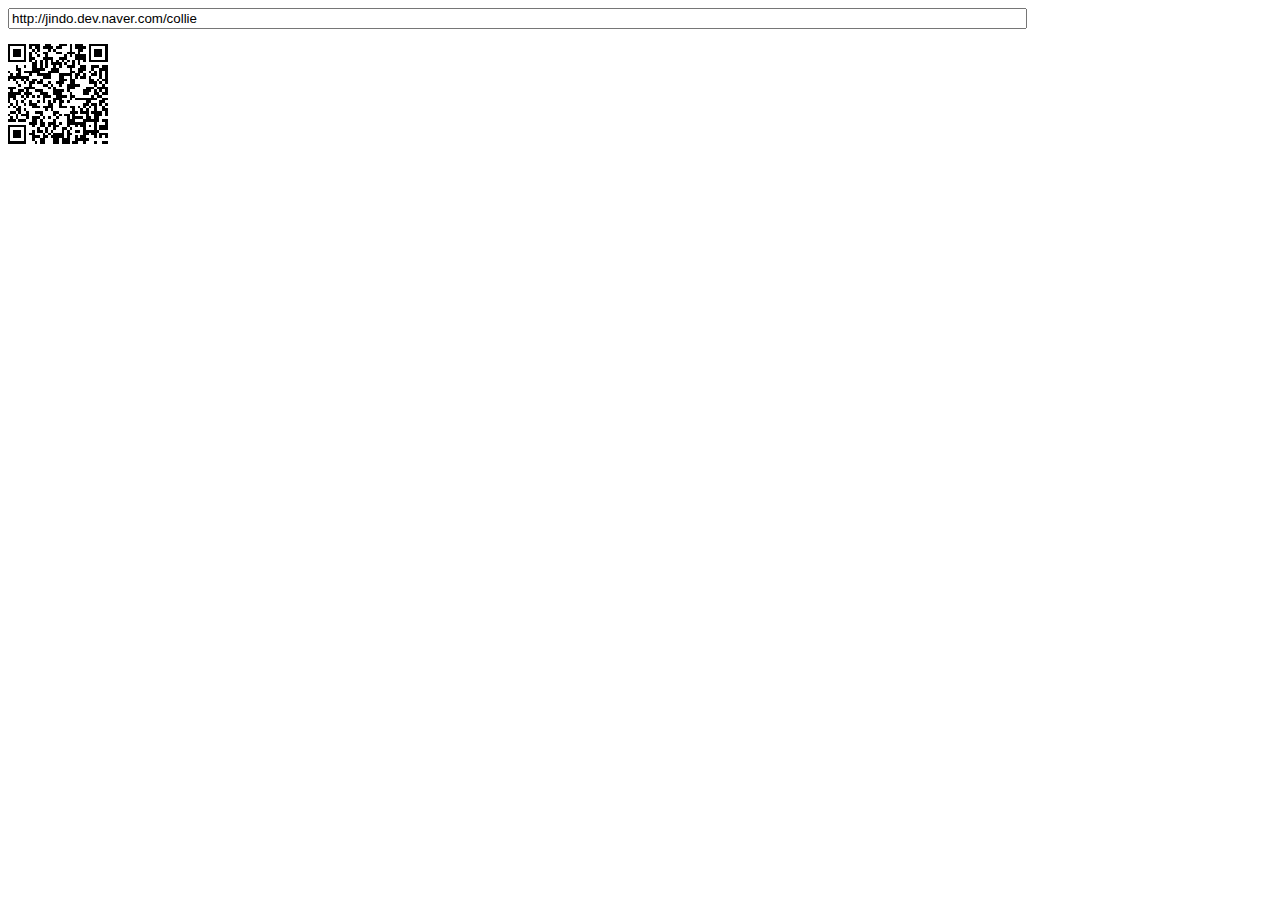
<file: IdeaBank/IdeaBank/wwwroot/lib/index.html>
<!DOCTYPE html PUBLIC "-//W3C//DTD XHTML 1.0 Transitional//EN" "http://www.w3.org/TR/xhtml1/DTD/xhtml1-transitional.dtd">
<html xmlns="http://www.w3.org/1999/xhtml" xml:lang="ko" lang="ko">
<head>
<title>Cross-Browser QRCode generator for Javascript</title>
<meta http-equiv="Content-Type" content="text/html; charset=UTF-8" />
<meta name="viewport" content="width=device-width,initial-scale=1,user-scalable=no" />
<script type="text/javascript" src="jquery.min.js"></script>
<script type="text/javascript" src="qrcode.js"></script>
</head>
<body>
<input id="text" type="text" value="http://jindo.dev.naver.com/collie" style="width:80%" /><br />
<div id="qrcode" style="width:100px; height:100px; margin-top:15px;"></div>

<script type="text/javascript">
var qrcode = new QRCode(document.getElementById("qrcode"), {
	width : 100,
	height : 100
});

function makeCode () {		
	var elText = document.getElementById("text");
	
	if (!elText.value) {
		alert("Input a text");
		elText.focus();
		return;
	}
	
	qrcode.makeCode(elText.value);
}

makeCode();

$("#text").
	on("blur", function () {
		makeCode();
	}).
	on("keydown", function (e) {
		if (e.keyCode == 13) {
			makeCode();
		}
	});
</script>
</body>
</file>
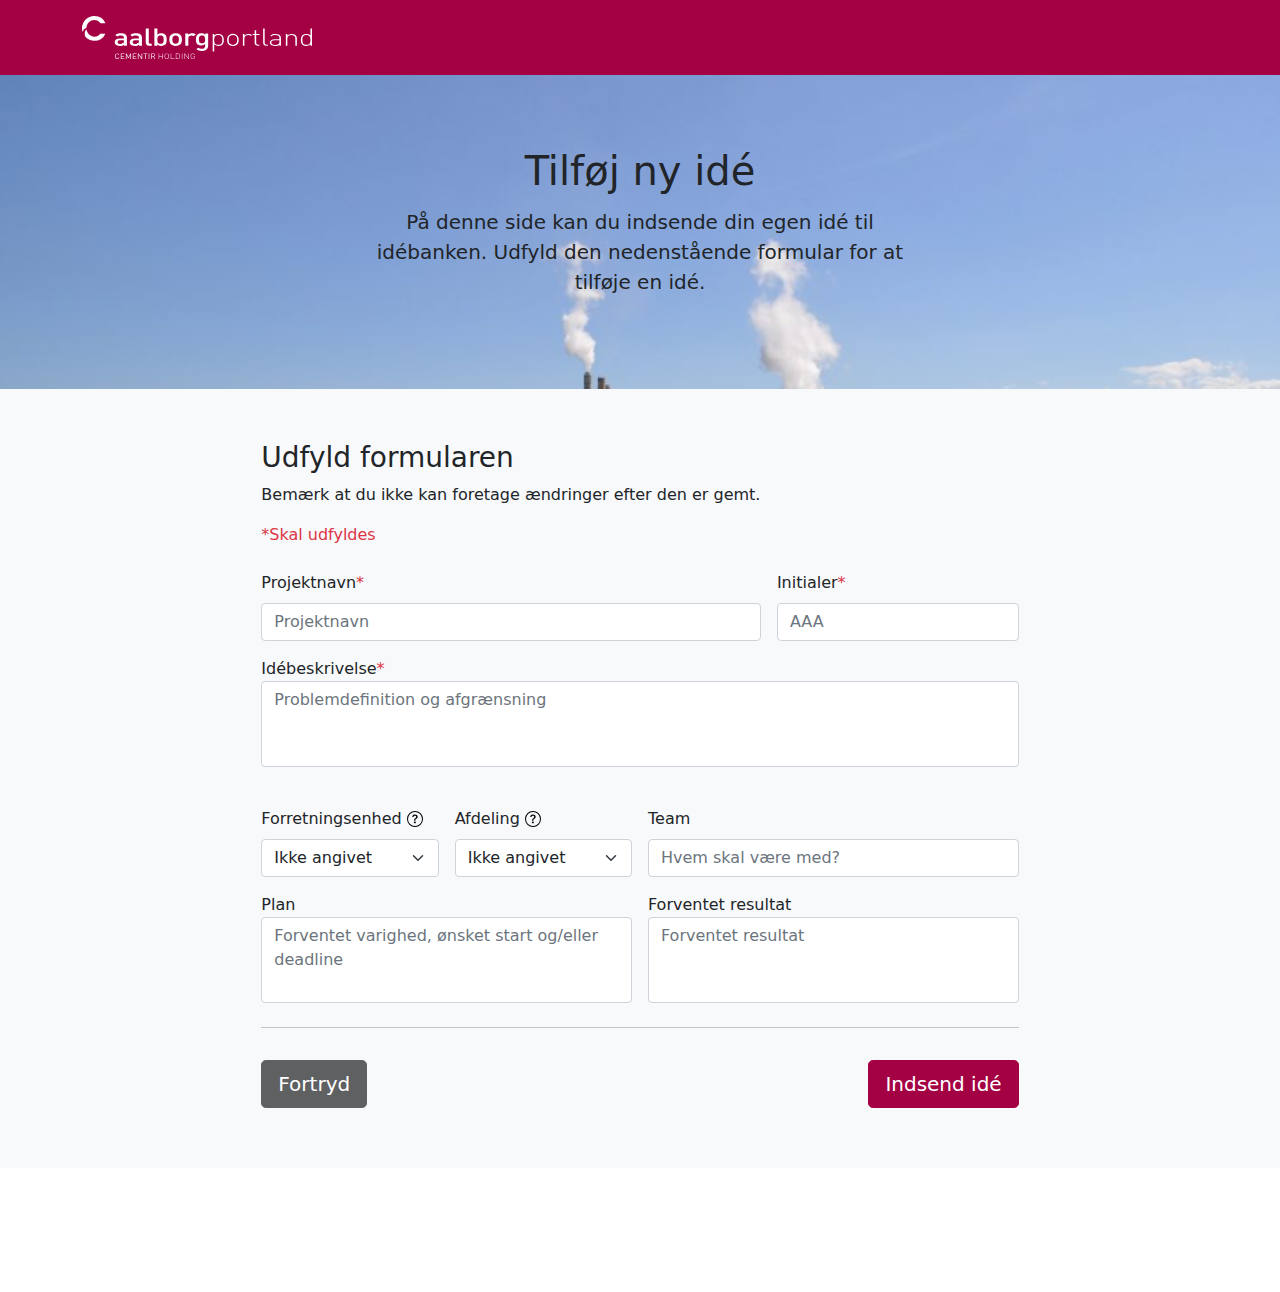
<file: Html markup/submitIdeaPage.html>
<!DOCTYPE html>
<html lang="en">

<head>
    <meta charset="UTF-8">
    <meta http-equiv="X-UA-Compatible" content="IE=edge">
    <meta name="viewport" content="width=device-width, initial-scale=1.0">
    <title>Tilføj ny idé</title>
    <link rel="stylesheet" href="bootstrap/css/bootstrap.css">
    <link rel="stylesheet" href="css/main.css">
    <meta name="theme-color" content="#a40044">
</head>

<body>
    <header class="p-3 shadow bg-primary text-white">
        <div class="container">
            <div class="d-flex justify-content-between">
                <a href="index.html"><svg style="fill: white;" width="230" xmlns="http://www.w3.org/2000/svg"
                        viewBox="0 0 386.87 72.25">
                        <path class="c-logo"
                            d="M20.7,34.7c-6.58,0-12.41-5.57-13.2-12.38-4.11,4.47-2.87,9.92-1.88,12.54a20.71,20.71,0,0,0,15.24,6.76A20.31,20.31,0,0,0,39.35,29.67h-8.6C29,31.56,26.05,34.7,20.7,34.7Z">
                        </path>
                        <path class="c-logo"
                            d="M7.43,19.88c0.46-7.55,6.75-13,13-13,4.43,0,7.84,2,10.7,5.3h8.43A20.54,20.54,0,0,0,20.7,0,20.83,20.83,0,0,0,0,20.65a20.59,20.59,0,0,0,.94,6.17A10.59,10.59,0,0,1,7.43,19.88Z">
                        </path>
                        <path
                            d="M59.34,72.24a3.73,3.73,0,0,1-2.54-.94c-0.94-.85-0.94-1.74-0.94-3.66s0-2.81.94-3.66A3.73,3.73,0,0,1,59.34,63a3.27,3.27,0,0,1,3.45,2.69H61.7a2.29,2.29,0,0,0-2.36-1.83,2.51,2.51,0,0,0-1.72.64c-0.63.58-.7,1.2-0.7,3.1s0.07,2.52.7,3.1a2.52,2.52,0,0,0,1.72.63,2.32,2.32,0,0,0,2.39-1.83h1.06A3.27,3.27,0,0,1,59.34,72.24Z">
                        </path>
                        <path d="M65.3,72.17v-9h6.17V64H66.36v3.19h4.35V68H66.36V71.3h5.11v0.87H65.3Z"></path>
                        <path
                            d="M81.29,72.17V65.29l-2.72,5.45H77.67L74.9,65.29v6.87H73.84v-9H74.9l3.24,6.41,3.15-6.41h1.06v9H81.29Z">
                        </path>
                        <path d="M85.4,72.17v-9h6.17V64H86.46v3.19h4.35V68H86.46V71.3h5.11v0.87H85.4Z"></path>
                        <path d="M100.28,72.17L95,64.91v7.25H93.94v-9h1l5.28,7.23V63.12h1.06v9h-1Z"></path>
                        <path d="M107.24,64v8.18h-1.06V64h-2.87V63.12h6.81V64h-2.87Z"></path>
                        <path d="M112.14,72.17v-9h1.06v9h-1.06Z"></path>
                        <path
                            d="M122,72.17l-2.26-4H117.3v4h-1.06v-9h3.81c1.73,0,2.94,1,2.94,2.51a2.42,2.42,0,0,1-2.16,2.43l2.36,4.1H122ZM120,64H117.3V67.3H120c1.16,0,2-.55,2-1.65A1.7,1.7,0,0,0,120,64Z">
                        </path>
                        <path d="M135.18,72.17V68h-5.44v4.2H129V63.25h0.79v4.12h5.44V63.25H136v8.92h-0.79Z"></path>
                        <path
                            d="M145.2,71.33a4.18,4.18,0,0,1-5.22,0c-1-.82-1-1.6-1-3.62s0-2.81,1-3.62a4.18,4.18,0,0,1,5.22,0c1,0.81,1,1.6,1,3.62S146.16,70.52,145.2,71.33Zm-0.63-6.87a3.19,3.19,0,0,0-4,0c-0.75.64-.8,1.33-0.8,3.24s0.06,2.61.8,3.25a3.18,3.18,0,0,0,4,0c0.75-.64.81-1.33,0.81-3.25S145.32,65.1,144.57,64.46Z">
                        </path>
                        <path d="M149.21,72.17V63.25H150v8.32h5.54v0.6h-6.34Z"></path>
                        <path
                            d="M163.93,71.36a4,4,0,0,1-2.61.81h-3.5V63.25h3.5a4,4,0,0,1,2.61.81c1.06,0.9,1,2.32,1,3.52S165,70.45,163.93,71.36Zm-0.56-6.82a3.31,3.31,0,0,0-2.24-.69h-2.52v7.72h2.52a3.33,3.33,0,0,0,2.24-.69c0.84-.73.78-2.31,0.78-3.3S164.21,65.27,163.37,64.54Z">
                        </path>
                        <path d="M168,72.17V63.25h0.79v8.92H168Z"></path>
                        <path d="M179,72.17l-6-7.76v7.76h-0.79V63.25H173L179,71V63.25h0.79v8.92H179Z"></path>
                        <path
                            d="M189.19,71.22a4.17,4.17,0,0,1-5.35.12c-1-.82-1-1.6-1-3.62s0-2.81,1-3.62a4,4,0,0,1,2.61-.91A3.4,3.4,0,0,1,190,65.78h-0.79a2.69,2.69,0,0,0-2.77-2,3,3,0,0,0-2,.69c-0.75.64-.81,1.33-0.81,3.24s0.06,2.61.81,3.25a3.17,3.17,0,0,0,4.15-.18,2.32,2.32,0,0,0,.63-1.76v-0.8h-2.8v-0.6H190v1.45A2.66,2.66,0,0,1,189.19,71.22Z">
                        </path>
                        <path
                            d="M70.58,50.15V48.26c-1.85,1.52-3.6,2.13-6.75,2.13s-5.25-.62-6.8-1.89A5.77,5.77,0,0,1,55,44c0-3.48,3-6,8.75-6h6.7V36.58c0-2.62-1.6-3.89-5.55-3.89-2.8,0-4.15.53-5.55,2L56,32.11c2.4-2.3,4.9-3,9.1-3,7,0,10.45,2.42,10.45,7.13v13.9h-5ZM70.48,41h-6c-3,0-4.55,1.11-4.55,3s1.45,3,4.65,3c2,0,3.4-.12,4.75-1.19a3.7,3.7,0,0,0,1.1-3.08V41Z">
                        </path>
                        <path
                            d="M95.83,50.15V48.26c-1.85,1.52-3.6,2.13-6.75,2.13s-5.25-.62-6.8-1.89a5.77,5.77,0,0,1-2-4.47c0-3.48,3-6,8.75-6h6.7V36.58c0-2.62-1.6-3.89-5.55-3.89-2.8,0-4.15.53-5.55,2l-3.35-2.58c2.4-2.3,4.9-3,9.1-3,7,0,10.45,2.42,10.45,7.13v13.9h-5ZM95.73,41h-6c-3,0-4.55,1.11-4.55,3s1.45,3,4.65,3c2,0,3.4-.12,4.75-1.19a3.7,3.7,0,0,0,1.1-3.08V41Z">
                        </path>
                        <path
                            d="M114.23,50.15c-4.8,0-7-2.67-7-5.74V21h5.1V44.16c0,1.6.7,2.42,2.75,2.42h2.25v3.57h-3.15Z">
                        </path>
                        <path
                            d="M139.63,48.55a10,10,0,0,1-6.2,1.84,8.62,8.62,0,0,1-6.7-2.46v2.21h-5V21h5.1v10.5c1.85-1.8,4-2.34,6.65-2.34A9.81,9.81,0,0,1,139.63,31c2.55,2.09,2.85,5.62,2.85,8.77S142.18,46.46,139.63,48.55Zm-7.5-15.7c-4.6,0-5.3,3.2-5.3,6.89s0.7,6.93,5.3,6.93,5.25-3.24,5.25-6.93S136.73,32.85,132.13,32.85Z">
                        </path>
                        <path
                            d="M165.08,47.93a11.51,11.51,0,0,1-7.6,2.46,11.36,11.36,0,0,1-7.55-2.46c-2.4-2-3-4.67-3-8.2s0.6-6.11,3-8.16a11.36,11.36,0,0,1,7.55-2.46,11.51,11.51,0,0,1,7.6,2.46c2.4,2,3,4.67,3,8.16S167.48,45.88,165.08,47.93ZM161.23,34a5.83,5.83,0,0,0-3.75-1.19,5.69,5.69,0,0,0-3.7,1.19c-1.55,1.27-1.75,3.44-1.75,5.7s0.2,4.43,1.75,5.7a5.71,5.71,0,0,0,3.7,1.23,5.85,5.85,0,0,0,3.75-1.23c1.55-1.27,1.75-3.44,1.75-5.7S162.78,35.31,161.23,34Z">
                        </path>
                        <path
                            d="M187.68,34.24a5.2,5.2,0,0,0-3.8-1.39c-2.75,0-5.05,1.8-5.05,4.67V50.15h-5.1V29.36h5v2.25c1.3-1.48,3.9-2.5,6.75-2.5a8.83,8.83,0,0,1,6.05,2Z">
                        </path>
                        <path
                            d="M201.32,58.8c-3.85,0-6.3-.74-9-2.75l3.25-2.67a8,8,0,0,0,5.5,1.84c4.3,0,6-2.5,6-5.29V47.28a8.66,8.66,0,0,1-6.55,2.38,9.5,9.5,0,0,1-6.05-1.84c-2.45-2-2.85-4.92-2.85-8.45s0.4-6.44,2.85-8.45a9.65,9.65,0,0,1,6.1-1.8,8.57,8.57,0,0,1,6.65,2.46V29.36h5V50C212.17,55.11,208.07,58.8,201.32,58.8Zm0.6-26c-4.6,0-5.2,3.24-5.2,6.52s0.6,6.52,5.2,6.52,5.15-3.24,5.15-6.52S206.52,32.85,201.92,32.85Z">
                        </path>
                        <path
                            d="M235.42,48.67a9.58,9.58,0,0,1-5.9,1.72c-2.7,0-5-.49-7.15-2.79v12h-2.55V30.39h2.55v2.54c2.1-2.3,4.45-2.79,7.15-2.79a9.58,9.58,0,0,1,5.9,1.72c2.45,2,3.1,5.29,3.1,8.41S237.87,46.66,235.42,48.67ZM229.17,32c-5.9,0-6.8,4.18-6.8,8.28s0.9,8.28,6.8,8.28,6.8-4.18,6.8-8.28S235.07,32,229.17,32Z">
                        </path>
                        <path
                            d="M260.57,48.22a11.42,11.42,0,0,1-13.4,0c-2.55-2.09-3-5.12-3-8s0.45-5.86,3-8a11.42,11.42,0,0,1,13.4,0c2.55,2.09,3,5.13,3,8S263.12,46.13,260.57,48.22Zm-1.7-14.56a8.28,8.28,0,0,0-10,0c-2,1.64-2.15,4.31-2.15,6.6s0.15,5,2.15,6.6a8.28,8.28,0,0,0,10,0c2-1.64,2.15-4.3,2.15-6.6S260.87,35.31,258.87,33.67Z">
                        </path>
                        <path
                            d="M284.17,33.54A6.16,6.16,0,0,0,279.62,32c-4.15,0-6.45,2.79-6.45,6V50.15h-2.55V30.39h2.55V33c1.4-1.85,4.2-2.87,7.05-2.87A8.48,8.48,0,0,1,286,32Z">
                        </path>
                        <path
                            d="M296.22,50.15c-3.8,0-5.8-2.17-5.8-5.17v-13h-3.3V30.39h3.3V24.07H293v6.31h5.45v1.56H293V45c0,2,1.15,3.28,3.7,3.28h1.75v1.84h-2.2Z">
                        </path>
                        <path
                            d="M310.52,50.15c-3.9,0-5.8-2-5.8-5.12V21h2.55V45c0,2.21.85,3.32,3.7,3.32h1.75v1.84h-2.2Z">
                        </path>
                        <path
                            d="M332.07,50.15v-2c-2,1.68-4,2.21-7.35,2.21s-5.55-.49-7.1-1.8a5.12,5.12,0,0,1-1.75-3.85c0-3.61,3.15-5.7,8.4-5.7h7.8V36.82c0-3.16-1.9-4.84-6.8-4.84-3.4,0-5.15.7-6.65,2.5l-1.85-1.31c2-2.34,4.6-3,8.5-3,6.35,0,9.35,2.34,9.35,6.48V50.15h-2.55Zm0-9.43h-7.5c-4.15,0-6.15,1.35-6.15,4s2,3.85,6.3,3.85c2.2,0,4.3-.16,6-1.52,0.9-.7,1.35-1.93,1.35-3.77V40.72Z">
                        </path>
                        <path
                            d="M358.87,50.15V37.89c0-3.81-2.35-5.9-6.65-5.9s-6.8,2.17-6.8,5.9V50.15h-2.55V30.39h2.55v2.34a9.9,9.9,0,0,1,7.1-2.58,10.07,10.07,0,0,1,6.4,1.89,6.75,6.75,0,0,1,2.5,5.49V50.15h-2.55Z">
                        </path>
                        <path
                            d="M384.32,50.15V47.61c-2.1,2.3-4.45,2.79-7.15,2.79a9.58,9.58,0,0,1-5.9-1.72c-2.45-2-3.1-5.29-3.1-8.41s0.65-6.4,3.1-8.41a9.57,9.57,0,0,1,5.9-1.72c2.7,0,5,.49,7.15,2.79V21h2.55V50.15h-2.55ZM377.51,32c-5.9,0-6.8,4.18-6.8,8.28s0.9,8.28,6.8,8.28,6.8-4.18,6.8-8.28S383.41,32,377.51,32Z">
                        </path>
                    </svg></a>
            </div>
        </div>
    </header>
    <main class="bgImg">
        <section class="py-4 text-center container">
            <div class="row py-lg-5">
                <div class="col-lg-6 col-md-6 mx-auto">
                    <h1 class="fw-light">Tilføj ny idé</h1>
                    <p class="fs-5 py-1">
                        På denne side kan du indsende din egen idé til idébanken.
                        Udfyld den nedenstående formular for at tilføje en idé.
                    </p>
                </div>
            </div>
        </section>

        <section class="p-5 bg-light">
            <div class="container col-lg-8 mx-auto p-3 py-1">
                <h3>Udfyld formularen</h3>
                <p>Bemærk at du ikke kan foretage ændringer efter den er gemt.</p>
                <p class="mb-4 text-danger">*Skal udfyldes</p>
                <div class="row g-5">
                    <form class="needs-validation" novalidate>
                        <div class="row g-3">
                            <div class="col-sm-8">
                                <label for="projectName" class="form-label">Projektnavn<label
                                        class="text-danger">*</label></label>
                                <div class="input-group has-validation">
                                    <input type="text" class="form-control" id="projectName" placeholder="Projektnavn"
                                        required>
                                    <div class="invalid-feedback">Projektnavn er obligatorisk.</div>
                                </div>
                            </div>

                            <div class="col-sm-4">
                                <label for="initials" class="form-label">Initialer<label class="text-danger">*</label>
                                </label>
                                <div class="input-group has-validation">
                                    <input type="text" class="form-control" id="initials" placeholder="AAA">
                                    <div class="invalid-feedback">Initialer er noget værre noget.</div>
                                </div>
                            </div>

                            <div class="col-12 mb-4">
                                <div class="form-group">
                                    <label for="exampleFormControlTextarea1">Idébeskrivelse<label class="text-danger">*</label>
                                    </label>
                                    <textarea class="form-control" id="ideaDescription" rows="3"
                                        placeholder="Problemdefinition og afgrænsning"></textarea>
                                </div>
                            </div>
                            <div class="col-md-3">
                                <div title="Den forretningsenhed som idéen vedrører">
                                    <label for="businessUnit" class="form-label">Forretningsenhed</label>
                                    <img src="svg/question-circle.svg">
                                </div>
                                <select class="form-select" id="businessUnit" required>
                                    <option value="" selected class="text-muted">Ikke angivet</option>
                                    <option value="">Aalborg Portland</option>
                                    <option value="">Unicon DK</option>
                                    <option value="">Unicon NO</option>
                                    <option value="">Kudsk & Dahl</option>
                                </select>
                                <div class="invalid-feedback">
                                    Vælg venligst en forretningsenhed.
                                </div>
                            </div>
                            <div class="col-md-3">
                                <div data-bs-toggle="tooltip" title="" data-bs-original-ti>
                                    <label for="department" class="form-label">Afdeling</label> 
                                    <img src="svg/question-circle.svg">
                                </div>
                                <select class="form-select" id="department">                                
                                    <option value="" selected class="text-muted">Ikke angivet</option>
                                    <option>Salg</option>
                                    <option>SCM</option>
                                    <option>Produktion</option>
                                    <option>Vedligehold</option>
                                    <option>Finans</option>
                                    <option>HR</option>
                                    <option>PMO & Transformation</option>
                                </select>
                                <div class="invalid-feedback">
                                    Vælg venligst en afdeling
                                </div>
                            </div>  
                            <div class="col-md-6">
                                <label for="initials" class="form-label">Team</label>
                                <div class="input-group has-validation">
                                    <input type="text" class="form-control" id="initials"
                                        placeholder="Hvem skal være med?">
                                    <div class="invalid-feedback">Initialer er noget værre noget.</div>
                                </div>
                            </div>
                            <div class="col-md-6">
                                <div class="form-group">
                                    <label for="exampleFormControlTextarea1">Plan</label>
                                    <textarea class="form-control" id="ideaDescription" rows="3"
                                        placeholder="Forventet varighed, ønsket start og/eller deadline"></textarea>
                                </div>
                            </div>
                            <div class="col-md-6">
                                <div class="form-group">
                                    <label for="exampleFormControlTextarea1">Forventet resultat</label>
                                    <textarea class="form-control" id="ideaDescription" rows="3"
                                        placeholder="Forventet resultat"></textarea>
                                </div>
                            </div>
                                                
                        </div>
                        <hr class="my-4">
                        <div class="d-flex justify-content-between">
                            <a href="index.html" class="btn my-2 btn-secondary btn-lg" type="button">Fortryd</a>
                            <button class="my-2 btn btn-primary btn-lg" type="submit">Indsend idé</button>
                        </div>
                    </form>
                </div>
            </div>
        </section>
    </main>

    <footer class="py-5 bgImg text-muted text-center text-small">
        <p class="mb-1 text-white">&copy;
            <script type="text/javascript">document.write(new Date().getFullYear());</script>
        </p>
    </footer>
    </div>
</body>
<script src="bootstrap/js/bootstrap.js"></script>

</html>
</file>
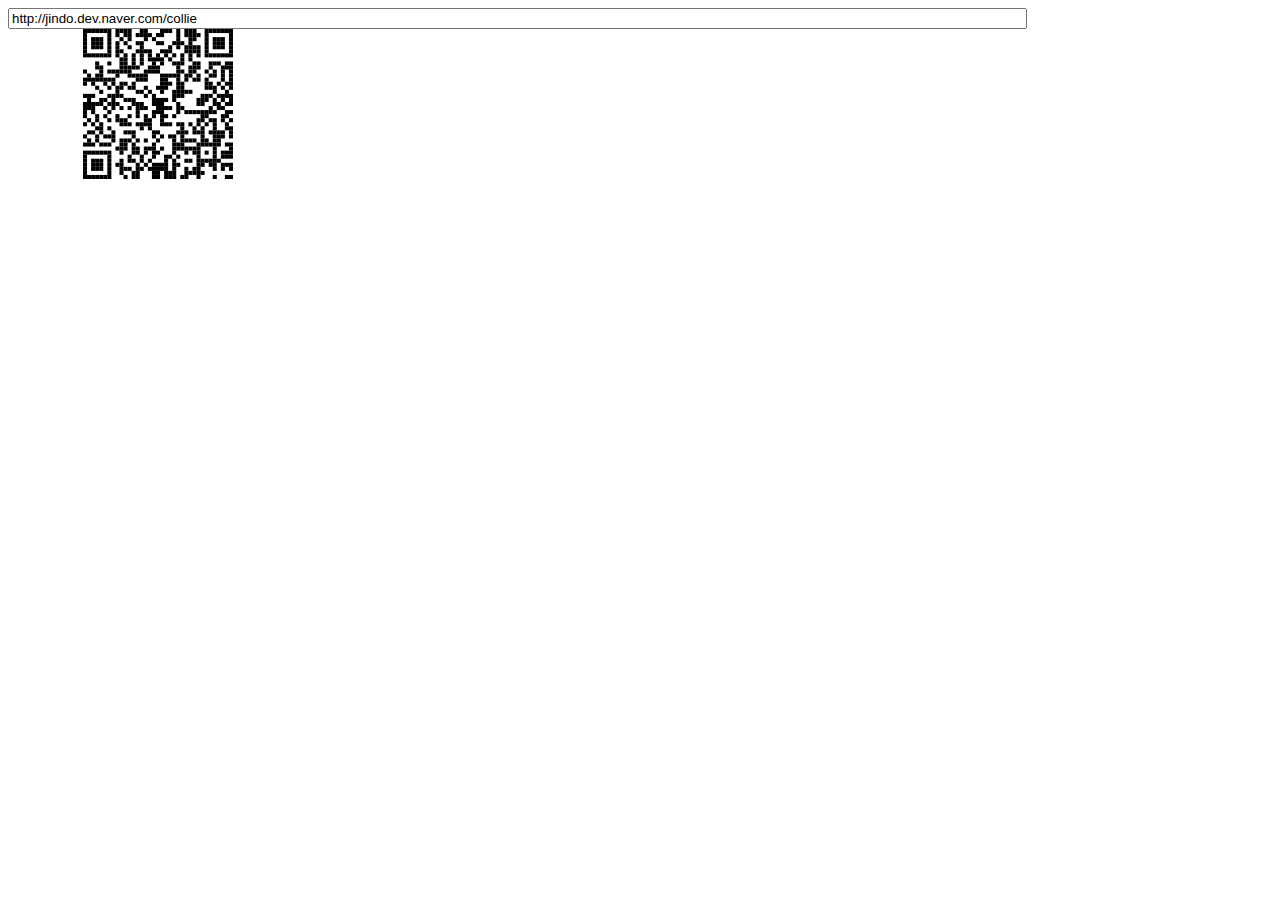
<file: IdeaBank/IdeaBank/wwwroot/lib/index-svg.html>
<!DOCTYPE html PUBLIC "-//W3C//DTD XHTML 1.0 Transitional//EN" "http://www.w3.org/TR/xhtml1/DTD/xhtml1-transitional.dtd">
<html xmlns="http://www.w3.org/1999/xhtml" xml:lang="ko" lang="ko">
  <head>
    <title>Cross-Browser QRCode generator for Javascript</title>
    <meta http-equiv="Content-Type" content="text/html; charset=UTF-8" />
    <meta name="viewport" content="width=device-width,initial-scale=1,user-scalable=no" />
    <script type="text/javascript" src="jquery.min.js"></script>
    <script type="text/javascript" src="qrcode.js"></script>
  </head>
  <body>
  <input id="text" type="text" value="http://jindo.dev.naver.com/collie" style="width:80%" />
  <svg xmlns="http://www.w3.org/2000/svg" xmlns:xlink="http://www.w3.org/1999/xlink">
    <g id="qrcode"/>
  </svg>
  <script type="text/javascript">
  var qrcode = new QRCode(document.getElementById("qrcode"), {
      width : 100,
      height : 100,
      useSVG: true
  });

  function makeCode () {		
      var elText = document.getElementById("text");

      if (!elText.value) {
          alert("Input a text");
          elText.focus();
          return;
      }

      qrcode.makeCode(elText.value);
  }

  makeCode();

  $("#text").
      on("blur", function () {
          makeCode();
      }).
      on("keydown", function (e) {
          if (e.keyCode == 13) {
              makeCode();
          }
      });
    </script>
  </body>
</html>
</file>
<file: Html markup/css/main.css>
.table-hover tbody {
    cursor: pointer;
}

tr, td, th {
    border-style: none;
}

body {
    overflow-y: scroll;
}

.bgImg {
    background-attachment:fixed;
    background-image: url("../aap.jpg");
    background-repeat: no-repeat;
    background-size: cover;
}

.header-string {
    margin: 0 30% 0 30%;
    border: none;
    height: 2px;
    color: var(--bs-primary); 
    background-color: var(--bs-primary);
} 

textarea {
    resize: none;
}

.rounded-cos {
    border-radius: 12px;
    box-shadow: 1px 1px 12px 1px #00000013;
}

.table-primary td {
    padding: 15px 10px 15px 10px;
}

.table-primary th {
    padding-top: 20px;
    padding-bottom: 20px;
}

.groove {
    border-style: groove;
}

.pop-up-box {
    width: 45%;
}

.modal-open {
    padding: 0px !important;
}
</file>
